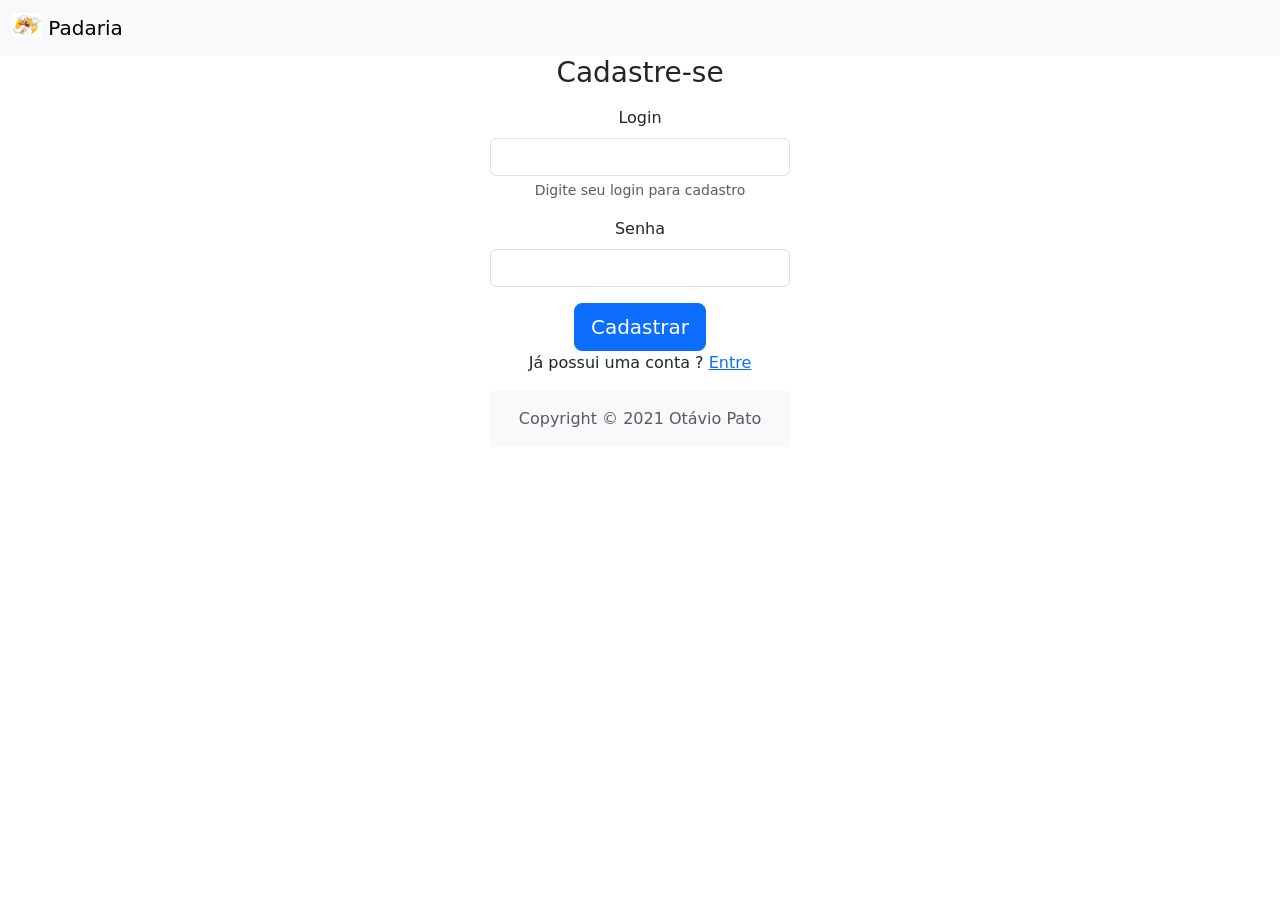
<file: cadastro.html>
<html lang="br">
    <head>
        <meta http-equiv="Content-Type" content="text/html; charset=UTF-8" />
        <meta name="viewport" content="width=device-width, initial-scale=1">
        <title>Cadastro de Usuário</title>
        <link rel='shortcut icon' type='image/x-icon' href='imgs/duck.ico'/>

    
        <!--Bootstrap-->
        <link href="https://cdn.jsdelivr.net/npm/bootstrap@5.0.0-beta2/dist/css/bootstrap.min.css" rel="stylesheet" integrity="sha384-BmbxuPwQa2lc/FVzBcNJ7UAyJxM6wuqIj61tLrc4wSX0szH/Ev+nYRRuWlolflfl" crossorigin="anonymous">
    </head>

    <body class="text-center">
        <!-- Image and text -->
        <nav class="navbar navbar-light bg-light">
            <div class="container-fluid"  >
            
            <a class="navbar-brand" href="#">
                <img src="imgs/bakery.jpg" alt="" width="30" height="24" class="d-inline-block align-top">
                Padaria
            </a>
            </div>
        </nav>
        <div class="mx-auto" style="width: 300px;">
            <form class="form-signin" method="POST" action="cadastro.php">
                <h1 class="h3 mb-3 fw-normal">Cadastre-se</h1>
                <div class="mb-3">
                    <label for="login" class="form-label">Login</label>
                    <input type="text" class="form-control" name="login" id="login" aria-describedby="emailHelp">
                    <div id="loginHelp" class="form-text">Digite seu login para cadastro</div>
                </div>
                <div class="mb-3">
                    <label for="senha" class="form-label">Senha</label>
                    <input type="password" class="form-control" name="senha" id="senha">
                </div>
                <button class="btn btn-lg btn-primary btn-block" type="submit" id="cadastrar" name="cadastrar">Cadastrar</button>
                <span class="d-block">Já possui uma conta ? <a href="login.html">Entre</a></span>
            </form>
        </main>
        <!-- Footer Area -->
        <footer class="footer mt-auto py-3 bg-light">
            <div class="container" >
                <span class="text-muted">Copyright &copy; 2021 Otávio Pato</span>
            </div>
        </footer>
        <!-- Script Area -->
        <script src="https://cdn.jsdelivr.net/npm/bootstrap@5.0.0-beta2/dist/js/bootstrap.bundle.min.js" integrity="sha384-b5kHyXgcpbZJO/tY9Ul7kGkf1S0CWuKcCD38l8YkeH8z8QjE0GmW1gYU5S9FOnJ0" crossorigin="anonymous"></script>
    </body>
</html>
</file>
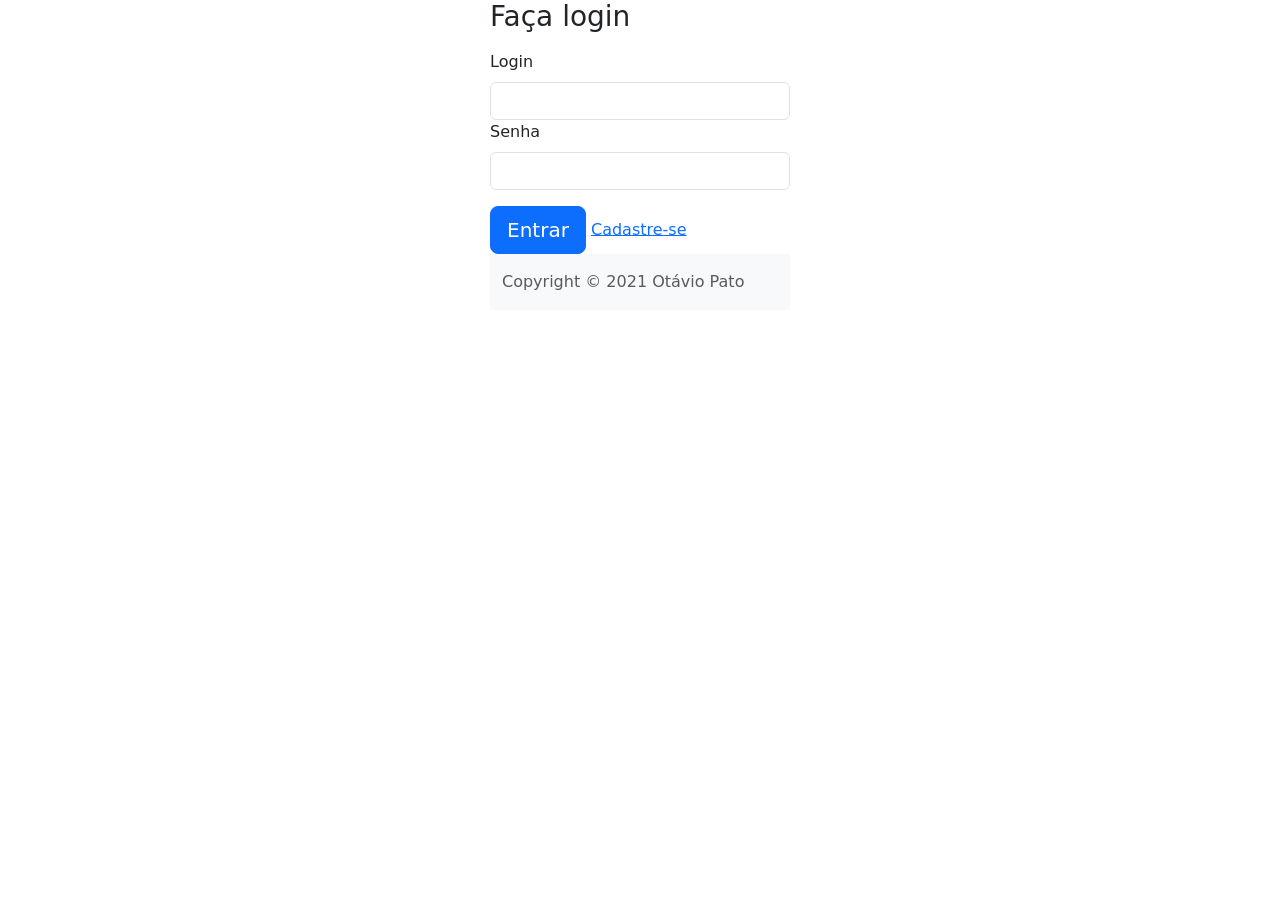
<file: login.html>
<html lang="br">
    <head>
        <meta http-equiv="Content-Type" content="text/html; charset=UTF-8" />
        <meta name="viewport" content="width=device-width, initial-scale=1">
        <title>Login</title>
        <link rel='shortcut icon' type='image/x-icon' href='imgs/duck.ico'/>

    
        <!--Bootstrap-->
        <link href="https://cdn.jsdelivr.net/npm/bootstrap@5.0.0-beta2/dist/css/bootstrap.min.css" rel="stylesheet" integrity="sha384-BmbxuPwQa2lc/FVzBcNJ7UAyJxM6wuqIj61tLrc4wSX0szH/Ev+nYRRuWlolflfl" crossorigin="anonymous">
    </head>

<body>
    <div class="mx-auto" style="width: 300px;">

    <form class="form-signin" method="POST" action="index.html">
        <h1 class="h3 mb-3 fw-normal">Faça login</h1>
        <div class="mb-3">
           
            <label for="login" class="form-label">Login</label>
            <input type="text" class="form-control" name="login" id="login" aria-describedby="emailHelp">
            
        <div class="mb-3">
            <label for="senha" class="form-label">Senha</label>
            <input type="password" class="form-control" name="senha" id="senha">
        </div>
        <button class="btn btn-lg btn-primary btn-block" type="submit" id="Entrar" name="Entrar">Entrar</button>

<form method="POST" action="login.php">
<a href="cadastro.html">Cadastre-se</a>

<footer class="footer mt-auto py-3 bg-light">
    <div class="container" >
        <span class="text-muted">Copyright &copy; 2021 Otávio Pato</span>
    </div>
    <script src="https://cdn.jsdelivr.net/npm/bootstrap@5.0.0-beta2/dist/js/bootstrap.bundle.min.js" integrity="sha384-b5kHyXgcpbZJO/tY9Ul7kGkf1S0CWuKcCD38l8YkeH8z8QjE0GmW1gYU5S9FOnJ0" crossorigin="anonymous"></script>

</footer>
</form>
</body>
</html>
</file>
